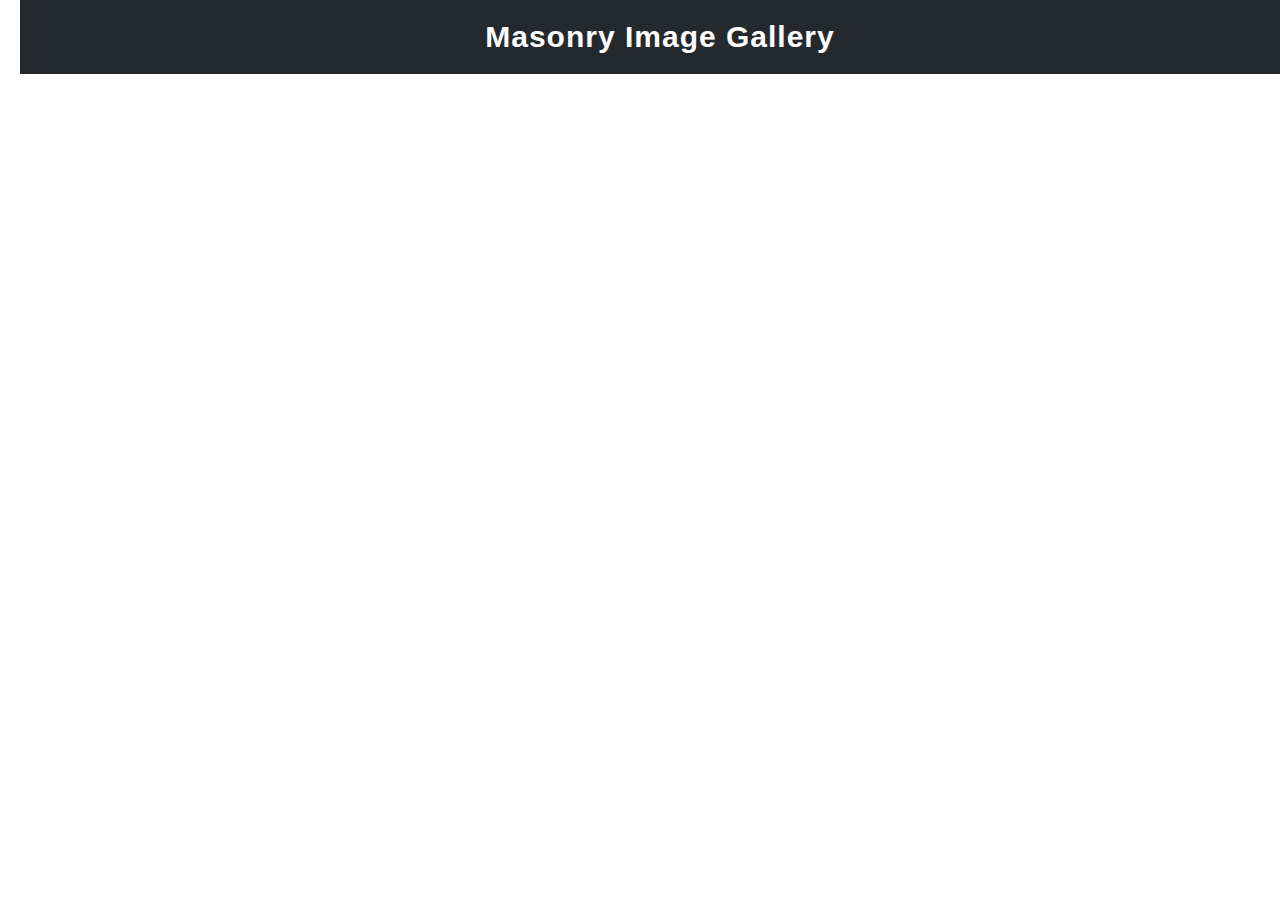
<file: w3.html>
<!DOCTYPE html>
<!-- Coding by CodingLab | www.codinglabweb.com-->
<html lang="en" dir="ltr">
  <head>
    <meta charset="UTF-8">
    <!--<title> Image Gallery with Lightbox | CodingLab </title>-->
    <link rel="stylesheet" href="style.css">
    <meta name="viewport" content="width=device-width, initial-scale=1.0">
    <!-- Fontawesome CDN Link -->
    <link rel="stylesheet" href="https://cdnjs.cloudflare.com/ajax/libs/font-awesome/6.0.0-beta3/css/all.min.css"/>
   </head>
<body>
  <section>
    <div class="lightBox">
      <div class="lightBox_content">
        <i class="fas fa-times close"></i>
        <div class="logo_icons">
          <a href="#">
            <!--img class="logoImg" src="images/logo.png" alt=""-->
            <div class="text_content">
              <span class="name">CodingLab</span>
              <span class="followers">50k followers</span>
            </div>
          </a>
          <div class="icons">
            <i class="fas fa-heart"></i>
            <i class="fas fa-arrow-down"></i>
          </div>
        </div>
        <div class="showImg">
          <div class="image">
            <!--<img src="images/img1.jpg" alt="">-->
          </div>
        </div>
      </div>
    </div>

    <div class="image-gallery">
      <header>Masonry Image Gallery</header>
      <div class="image-container">
        <div class="image-box">
          <!--img class="gImg" src="images/img1.jpg" alt=""-->
          <div class="logo_icons">
            <a href="#">
              <!--img class="logoImg" src="images/logo.png" alt=""-->
              <div class="text_content">
                <span class="name">CodingLab</span>
                <span class="followers">50k followers</span>
              </div>
            </a>
            <div class="icons">
              <i class="fas fa-heart"></i>
              <i class="fas fa-arrow-down"></i>
            </div>
          </div>
        </div>
        <div class="image-box">
          <!--img class="gImg" src="images/img2.jpg" alt=""-->
          <div class="logo_icons">
            <a href="#">
              <!--img class="logoImg" src="images/logo.png" alt=""-->
              <div class="text_content">
                <span class="name">CodingLab</span>
                <span class="followers">50k followers</span>
              </div>
            </a>
            <div class="icons">
              <i class="fas fa-heart"></i>
              <i class="fas fa-arrow-down"></i>
            </div>
          </div>
        </div>
        <div class="image-box">
          <!--img class="gImg" src="images/img3.jpg" alt=""-->
          <div class="logo_icons">
            <a href="#">
              <!--img class="logoImg" src="images/logo.png" alt=""-->
              <div class="text_content">
                <span class="name">CodingLab</span>
                <span class="followers">50k followers</span>
              </div>
            </a>
            <div class="icons">
              <i class="fas fa-heart"></i>
              <i class="fas fa-arrow-down"></i>
            </div>
          </div>
        </div>
        <div class="image-box">
          <!--img class="gImg" src="images/img4.jpg" alt=""-->
          <div class="logo_icons">
            <a href="#">
              <!--img class="logoImg" src="images/logo.png" alt=""-->
              <div class="text_content">
                <span class="name">CodingLab</span>
                <span class="followers">50k followers</span>
              </div>
            </a>
            <div class="icons">
              <i class="fas fa-heart"></i>
              <i class="fas fa-arrow-down"></i>
            </div>
          </div>
        </div>
        <div class="image-box">
          <!--img class="gImg" src="images/img5.jpg" alt=""-->
          <div class="logo_icons">
            <a href="#">
              <!--img class="logoImg" src="images/logo.png" alt=""-->
              <div class="text_content">
                <span class="name">CodingLab</span>
                <span class="followers">50k followers</span>
              </div>
            </a>
            <div class="icons">
              <i class="fas fa-heart"></i>
              <i class="fas fa-arrow-down"></i>
            </div>
          </div>
        </div>
        <div class="image-box">
          <!--img class="gImg" src="images/img6.jpg" alt=""-->
          <div class="logo_icons">
            <a href="#">
              <!--img class="logoImg" src="images/logo.png" alt=""-->
              <div class="text_content">
                <span class="name">CodingLab</span>
                <span class="followers">50k followers</span>
              </div>
            </a>
            <div class="icons">
              <i class="fas fa-heart"></i>
              <i class="fas fa-arrow-down"></i>
            </div>
          </div>
        </div>
        <div class="image-box">
          <!--img class="gImg" src="images/img7.jpg" alt=""-->
          <div class="logo_icons">
            <a href="#">
              <!--img class="logoImg" src="images/logo.png" alt=""-->
              <div class="text_content">
                <span class="name">CodingLab</span>
                <span class="followers">50k followers</span>
              </div>
            </a>
            <div class="icons">
              <i class="fas fa-heart"></i>
              <i class="fas fa-arrow-down"></i>
            </div>
          </div>
        </div>
        <div class="image-box">
          <!--img class="gImg" src="images/img8.jpg" alt=""-->
          <div class="logo_icons">
            <a href="#">
              <!--img class="logoImg" src="images/logo.png" alt=""-->
              <div class="text_content">
                <span class="name">CodingLab</span>
                <span class="followers">50k followers</span>
              </div>
            </a>
            <div class="icons">
              <i class="fas fa-heart"></i>
              <i class="fas fa-arrow-down"></i>
            </div>
          </div>
        </div>
        <div class="image-box">
          <!--img class="gImg" src="images/img9.jpg" alt=""-->
          <div class="logo_icons">
            <a href="#">
              <!--img class="logoImg" src="images/logo.png" alt=""-->
              <div class="text_content">
                <span class="name">CodingLab</span>
                <span class="followers">50k followers</span>
              </div>
            </a>
            <div class="icons">
              <i class="fas fa-heart"></i>
              <i class="fas fa-arrow-down"></i>
            </div>
          </div>
        </div>
        <div class="image-box">
          <!--img class="gImg" src="images/img10.jpg" alt=""-->
          <div class="logo_icons">
            <a href="#">
              <!--img class="logoImg" src="images/logo.png" alt=""-->
              <div class="text_content">
                <span class="name">CodingLab</span>
                <span class="followers">50k followers</span>
              </div>
            </a>
            <div class="icons">
              <i class="fas fa-heart"></i>
              <i class="fas fa-arrow-down"></i>
            </div>
          </div>
        </div>
        <div class="image-box">
          <!--img class="gImg" src="images/img11.jpg" alt=""-->
          <div class="logo_icons">
            <a href="#">
              <!--img class="logoImg" src="images/logo.png" alt=""-->
              <div class="text_content">
                <span class="name">CodingLab</span>
                <span class="followers">50k followers</span>
              </div>
            </a>
            <div class="icons">
              <i class="fas fa-heart"></i>
              <i class="fas fa-arrow-down"></i>
            </div>
          </div>
        </div>
        <div class="image-box">
          <!--img class="gImg" src="images/img12.jpg" alt=""-->
          <div class="logo_icons">
            <a href="#">
              <!--img class="logoImg" src="images/logo.png" alt=""-->
              <div class="text_content">
                <span class="name">CodingLab</span>
                <span class="followers">50k followers</span>
              </div>
            </a>
            <div class="icons">
              <i class="fas fa-heart"></i>
              <i class="fas fa-arrow-down"></i>
            </div>
          </div>
        </div>
        <div class="image-box">
          <!--img class="gImg" src="images/img13.jpg" alt=""-->
          <div class="logo_icons">
            <a href="#">
              <!--img class="logoImg" src="images/logo.png" alt=""-->
              <div class="text_content">
                <span class="name">CodingLab</span>
                <span class="followers">50k followers</span>
              </div>
            </a>
            <div class="icons">
              <i class="fas fa-heart"></i>
              <i class="fas fa-arrow-down"></i>
            </div>
          </div>
        </div>
        <div class="image-box">
          <!--img class="gImg" src="images/img14.jpg" alt=""-->
          <div class="logo_icons">
            <a href="#">
              <!--img class="logoImg" src="images/logo.png" alt=""-->
              <div class="text_content">
                <span class="name">CodingLab</span>
                <span class="followers">50k followers</span>
              </div>
            </a>
            <div class="icons">
              <i class="fas fa-heart"></i>
              <i class="fas fa-arrow-down"></i>
            </div>
          </div>
        </div>
        <div class="image-box">
          <!--img class="gImg" src="images/img15.jpg" alt=""-->
          <div class="logo_icons">
            <a href="#">
              <!--img class="logoImg" src="images/logo.png" alt=""-->
              <div class="text_content">
                <span class="name">CodingLab</span>
                <span class="followers">50k followers</span>
              </div>
            </a>
            <div class="icons">
              <i class="fas fa-heart"></i>
              <i class="fas fa-arrow-down"></i>
            </div>
          </div>
        </div>
      </div>
    </div>
  </section>

  <script>

  let body = document.querySelector("body"),
      lightBox = document.querySelector(".lightBox"),
      img = document.querySelectorAll(".gImg"),
      showImg = lightBox.querySelector(".showImg img"),
      close = lightBox .querySelector(".close");

     for (let image of img) {
       image.addEventListener("click", ()=>{
         showImg.src = image.src;
         lightBox.style.display = "block";
         body.style.overflow = "hidden";
         close.onclick = ()=>{
           lightBox.style.display = "none";
           body.style.overflow = "visible";
         };
       });
     }

  </script>

</body>
</html>


<style>
  
  /* @import url('https://fonts.googleapis.com/css?family=Poppins:400,500,600,700&display=swap'); */
*{
  margin: 0;
  padding: 0;
  box-sizing: border-box;
  font-family: 'Poppins', sans-serif;
}
section{
  position: relative;
  min-height: 100vh;
  width: 100%;
  margin: 0 20px;
}
section .lightBox{
  position: fixed;
  top: 0;
  left: 0;
  height: 100%;
  width: 100%;
  background: rgba(0,0,0,0.6);
  z-index: 100;
  display: none;
}
.lightBox .lightBox_content{
  position: fixed;
  left: 50%;
  top: 50%;
  transform: translate(-50%, -50%);
  max-width: 950px;
  width: 100%;
  background: #fff;
  border-radius: 12px;
  box-shadow: 0 5px 10px rgba(0, 0, 0, 0.2);
  padding: 20px;
}
.lightBox_content .close{
  position: absolute;
  top: 0;
  left: -40px;
  font-size: 30px;
  color: #fff;
  cursor: pointer;
  opacity: 0.8;
}
.lightBox_content .close:hover{
  opacity: 1;
}
section .logo_icons{
  display: flex;
  align-items: center;
  justify-content: space-between;
  padding-bottom: 20px;
}
section .logo_icons a{
  display: flex;
  align-items: center;
  text-decoration: none;
}
section .logo_icons .logoImg{
  height: 40px;
  width: 40px;
  border-radius: 50%;
}
section .logo_icons .text_content{
  display: flex;
  flex-direction: column;
  margin-left: 10px;
  color: #333;
  font-size: 16px;
  font-weight: 500;
}
.logo_icons .text_content .followers{
  font-size: 13px;
  margin-top: -5px;
}
section .logo_icons .icons i{
  height: 35px;
  width: 35px;
  background: #ccc;
  text-align: center;
  line-height: 35px;
  font-size: 16px;
  color: #fff;
  border-radius: 4px;
  margin: 0 5px;
  cursor: pointer;
  transition: all 0.3s ease;
}
.lightBox .logo_icons .icons i:hover{
  color: #fff;
  background: #7d2ae8;
}
section .lightBox .showImg{
  display: flex;
  justify-content: center;
  height: 100%;
  width: 100%;
}
.lightBox .showImg .image{
  max-height: 700px;
  max-width: 900px;
}
.showImg .image img{
  width: 100%;
  height: 100%;
  object-fit: contain;
}
section .image-gallery{
  max-width: 1300px;
  min-height: 100vh;
  width: 100%;
  background: #fff;
  margin: auto;
}
.image-gallery header{
  color: #fff;
  font-size: 30px;
  font-weight: 600;
  text-align: center;
  background: #24292d;
  padding: 20px 0;
  letter-spacing: 1px;
}
.image-gallery .image-container{
  columns: 3;
  margin-top: 20px;
  gap: 15px;
}
.image-container img{
  width: 100%;
  box-shadow: 0 5px 10px rgba(0, 0, 0, 0.1);
}
.image-container .image-box{
  position: relative;
  cursor: pointer;
  margin: 10px 0;
}
.image-box .logo_icons{
  position: absolute;
  bottom: 5px;
  left: 0;
  width: 100%;
  padding: 10px 15px;
  background: rgba(0, 0, 0, 0.2);
  box-shadow: 0 -10px 10px rgba(0, 0, 0, 0.2);
  opacity: 0;
  pointer-events: none;
  transition: all 0.3s ease;
}
.image-box:hover .logo_icons{
  opacity: 1;
  pointer-events: auto;
}
.image-box .logo_icons .icons i{
  color: #b4b4b4;
  background: #fff;
}
.logo_icons .icons i:hover{
  color: #707070;
}
section .image-gallery .logo_icons .text_content{
  color: #fff;
  font-size: 14px
}
section .image-gallery .text_content .followers{
  font-size: 12px;
  font-weight: 400;
  margin-top: -4px;
}
@media (max-width: 1034px) {
  .lightBox_content .close{
    top: -40px;
    left: 10px;
  }
}
@media (max-width: 1002px) {
  .image-gallery .image-container{
    columns: 2;
  }
}
@media (max-width: 602px) {
  .image-gallery .image-container{
    columns: 1;
  }
}
@media (max-width: 602px) {
  .image-gallery header{
    font-size: 25px;
  }
}


</style>
</file>
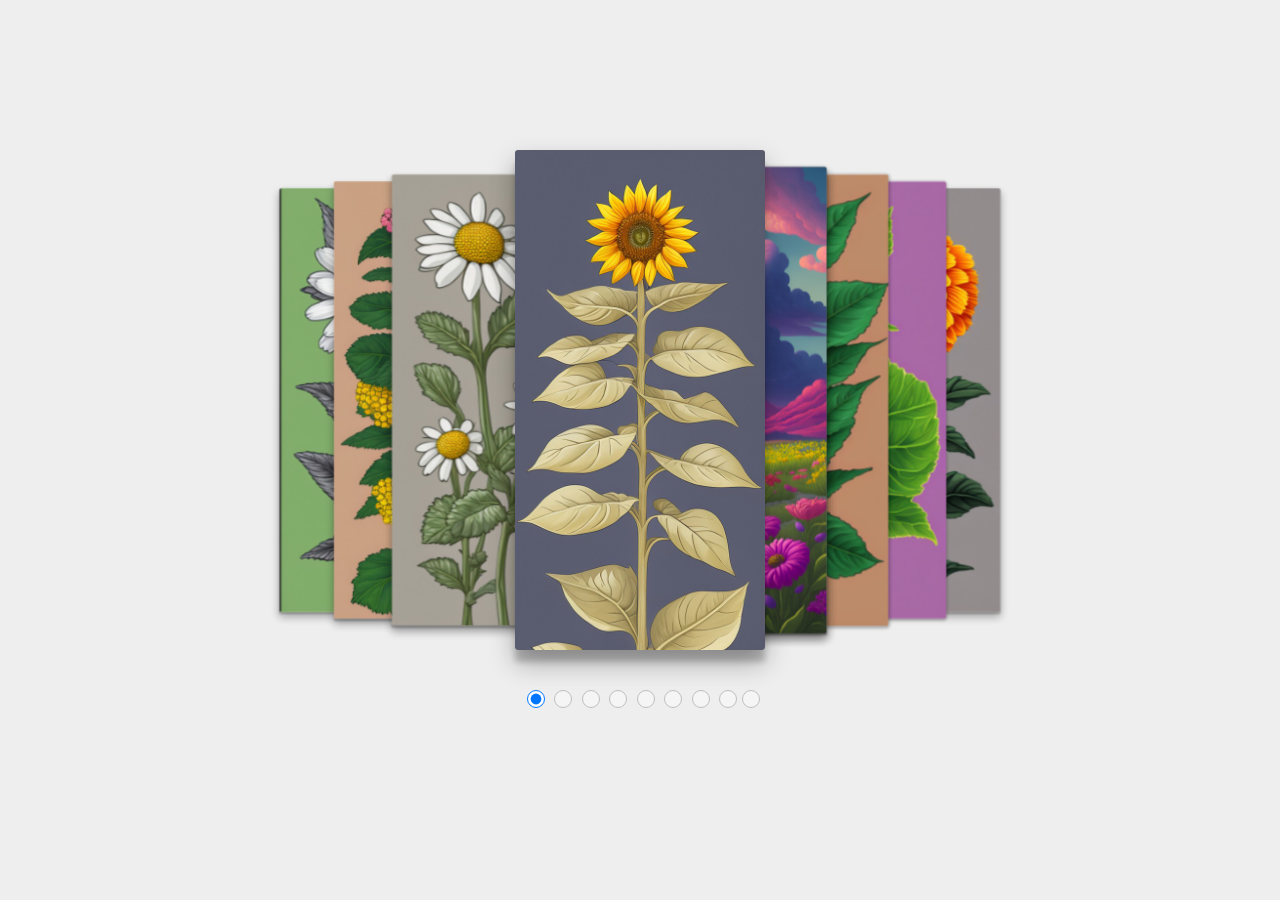
<file: yt.html>
<!DOCTYPE html>
<html lang="en">
  <!-- Design by foolishdeveloper.com -->
<head>
  <meta charset="UTF-8">
  <meta name="viewport" content="width=device-width, initial-scale=1.0">
  <meta http-equiv="X-UA-Compatible" content="ie=edge">
  <title>3d Image Slider with Carousel using HTML & CSS</title>
  <style media="screen">
    body {
    margin: 0;
    background: #EEE;
    user-select: none;
    font-family: sans-serif;
  }
  
  #slider {
    position: relative;
    width: 250px;
    /* height: 32vw; */
    top: 0%;
    height: 500px;
    margin: 150px auto;
    font-family: 'Helvetica Neue', sans-serif;
    perspective: 1400px;
    transform-style: preserve-3d;
  }
  
  input[type=radio] {
    position: relative;
    top: 108%;
    left: 38%;
    width: 18px;
    height: 18px;
    margin: 0 5px 0 0;
    opacity: 0.4;
    transform: translateX(-83px);
    cursor: pointer;
  }
  
  
  input[type=radio]:nth-child(8) {
    margin-right: 0px;
  }
  
  input[type=radio]:checked {
    opacity: 1;
  }
  
  
  
  
  #slider label,
  #slider label img {
    position: absolute;
    width: 100%;
    height: 100%;
    left: 0;
    top: 0;
    color: white;
    font-size: 70px;
    font-weight: bold;
    border-radius: 3px;
    cursor: pointer;
    display: flex;
    align-items: center;
    justify-content: center;
    transition: transform 400ms ease;
  }
  
  
  
  /* Slider Functionality */
  
  /* Active Slide */
  #s1:checked ~ #slide1,
   #s2:checked ~ #slide2,
    #s3:checked ~ #slide3,
     #s4:checked ~ #slide4,
      #s5:checked ~ #slide5, 
       #s6:checked ~ #slide6,
        #s7:checked ~ #slide7,
         #s8:checked ~ #slide8,
          #s9:checked ~ #slide9{
    box-shadow: 0 13px 26px rgba(0,0,0, 0.3), 0 12px 6px rgba(0,0,0, 0.2);
    transform: translate3d(0%, 0, 0px);
  }
  
  /* Next Slide */
  #s1:checked ~ #slide2,
   #s2:checked ~ #slide3,
    #s3:checked ~ #slide4,
     #s4:checked ~ #slide5,
      #s5:checked ~ #slide6, 
       #s6:checked ~ #slide7,
        #s7:checked ~ #slide8,
         #s8:checked ~ #slide9,
          #s9:checked ~ #slide1{
    box-shadow: 0 6px 10px rgba(0,0,0, 0.3), 0 2px 2px rgba(0,0,0, 0.2);
    transform: translate3d(30%, 0, -100px);
  }
  
  
  /* Next to Next Slide */
  #s1:checked ~ #slide3,
   #s2:checked ~ #slide4,
    #s3:checked ~ #slide5,
     #s4:checked ~ #slide6,
      #s5:checked ~ #slide7, 
       #s6:checked ~ #slide8,
        #s7:checked ~ #slide9,
         #s8:checked ~ #slide1,
          #s9:checked ~ #slide2 {
    box-shadow: 0 1px 4px rgba(0,0,0, 0.4);
    transform: translate3d(60%, 0, -150px);
  }
  
  /* Previous to Previous Slide */
  #s1:checked ~ #slide4,
   #s2:checked ~ #slide5,
    #s3:checked ~ #slide6,
     #s4:checked ~ #slide7,
      #s5:checked ~ #slide8, 
       #s6:checked ~ #slide9,
        #s7:checked ~ #slide1,
         #s8:checked ~ #slide2,
          #s9:checked ~ #slide3{
    box-shadow: 0 1px 4px rgba(0,0,0, 0.4);
    transform: translate3d(90%, 0, -200px);
  }
  
  /* Previous Slide */
  #s1:checked ~ #slide5,
   #s2:checked ~ #slide6,
    #s3:checked ~ #slide7,
     #s4:checked ~ #slide8,
      #s5:checked ~ #slide1, 
       #s6:checked ~ #slide2,
        #s7:checked ~ #slide3,
         #s8:checked ~ #slide4{
    box-shadow: 0 6px 10px rgba(0,0,0, 0.3), 0 2px 2px rgba(0,0,0, 0.2);
    transform: translate3d(120%, 0, -250px);
  }
  
  #s1:checked ~ #slide6,
   #s2:checked ~ #slide7,
    #s3:checked ~ #slide8,
     #s4:checked ~ #slide9,
      #s5:checked ~ #slide1, 
       #s6:checked ~ #slide1,
        #s7:checked ~ #slide2,
         #s8:checked ~ #slide3,
          #s9:checked ~ #slide4{
    box-shadow: 0 6px 10px rgba(0,0,0, 0.3), 0 2px 2px rgba(0,0,0, 0.2);
    transform: translate3d(-120%, 0, -250px);
  }
  
  #s1:checked ~ #slide7,
   #s2:checked ~ #slide8,
    #s3:checked ~ #slide9,
     #s4:checked ~ #slide1,
      #s5:checked ~ #slide2, 
       #s6:checked ~ #slide3,
        #s7:checked ~ #slide4,
         #s8:checked ~ #slide5,
          #s9:checked ~ #slide6{
    box-shadow: 0 6px 10px rgba(0,0,0, 0.3), 0 2px 2px rgba(0,0,0, 0.2);
    transform: translate3d(-90%, 0, -200px);
  }
  
  #s1:checked ~ #slide8,
   #s2:checked ~ #slide9,
    #s3:checked ~ #slide1,
     #s4:checked ~ #slide2,
      #s5:checked ~ #slide3, 
       #s6:checked ~ #slide4,
        #s7:checked ~ #slide5,
         #s8:checked ~ #slide6,
          #s9:checked ~ #slide7{
    box-shadow: 0 6px 10px rgba(0,0,0, 0.3), 0 2px 2px rgba(0,0,0, 0.2);
    transform: translate3d(-60%, 0, -150px);
  }
  
  #s1:checked ~ #slide9,
   #s2:checked ~ #slide1,
    #s3:checked ~ #slide2,
     #s4:checked ~ #slide3,
      #s5:checked ~ #slide4, 
       #s6:checked ~ #slide5,
        #s7:checked ~ #slide6,
         #s8:checked ~ #slide7,
          #s9:checked ~ #slide8{
    box-shadow: 0 6px 10px rgba(0,0,0, 0.3), 0 2px 2px rgba(0,0,0, 0.2);
    transform: translate3d(30%, 0, -100px);
  }
  
  
  
  
    </style>
  
  <section id="slider">
    <input type="radio" name="slider" id="s1" checked>
    <input type="radio" name="slider" id="s2">
    <input type="radio" name="slider" id="s3">
    <input type="radio" name="slider" id="s4">
    <input type="radio" name="slider" id="s5">
    <input type="radio" name="slider" id="s6">
    <input type="radio" name="slider" id="s7">
    <input type="radio" name="slider" id="s8">
    <input type="radio" name="slider" id="s9">
  
    <label for="s1" id="slide1"><img src="sunflower.jpg" alt=""></label>
    <label for="s2" id="slide2"><img src="rose.jpg" alt=""></label>
    <label for="s3" id="slide3"><img src="Balsam.jpg" alt=""></label>
    <label for="s4" id="slide4"><img src="Sweet_Violet.jpg" alt=""></label>
    <label for="s5" id="slide5"><img src="Marigold.jpg" alt=""></label>
    <label for="s6" id="slide6"><img src="Daisy.jpg" alt=""></label>
    <label for="s7" id="slide7"><img src="Common_Lantana.jpg" alt=""></label>
    <label for="s8" id="slide8"><img src="Chamomile.jpg" alt=""></label>
    <label for="s9" id="slide9"><img src="garden.jpg" alt=""></label>
  </section>

</body>
</html>
</file>
<file: style.css>
*{
    margin: 0;
    padding: 0;
    text-decoration: none;
    list-style: none;
}
body{
    position: relative;
}
.navbar{
    width: 100%;
    background-position: center;
    background-size: cover;
    position: relative;
}
nav .logo{
    width: 120px;
}
nav .logo:hover{
    opacity: 0.8;
}
nav{
    z-index: 2;
    background: white;
    width: 100%;
    border-bottom: 2px solid black;
    top: 0;
    left: 0;
    position: fixed;
    display: flex;
    align-items: center;    
    justify-content: space-between;
    padding-top: 1%;
}
.navbar .menu{
    display: flex;
    width: 30%;
    justify-content: space-evenly;
}
.ri-close-line{
    display: none;
}
.social{
    width: 15%;
    display: flex;
    justify-content: space-evenly;
}
.social img{
    border: 2px solid black;
    border-radius: 100%;
    width: 35px;
    transition: 0.4s;
}
.social img:hover{
    box-shadow: 2px 2px 10px 2px rgba(0, 0, 0, 0.429);
}
.ri-menu-line{
    display: none;
    font-size: 35px;
}
nav .menu a{
    color: black;
    font-size: 18px;
    transition: 0.2s;
}
nav .menu a:hover{
    color: rgb(132, 0, 255);
}
nav .menu a::after{
    content: '';
    width: 0%;
    height: 2px;
    background: rgb(40, 109, 238);
    display: block;
    margin: auto;
    transition: 0.5s;
}
nav .menu a:hover::after{
    width: 100%;
}
nav .menu a.about{
    color:rgb(40, 109, 238);
}
nav .menu a.about::after{
    content: '';
    width: 0%;
    height: 2px;
    background: rgb(0, 0, 0);
    display: block;
    margin: auto;
    transition: 0.5s;
}
nav .menu a.about:hover::after{
    width: 100%;
}
@media(max-width:760px)
{   
    nav .logo{
        width: 80px;
    }
    .navbar nav .menu{
        position: absolute;
        top: 115%;
        width: 230px;
        right: 5px;
        height: 30vh;
        background-color: black;
        display: flex;
        flex-direction: column;
        justify-content: flex-start;
        border-radius: 10px;
        text-align: center;
        height: 0vh;
        overflow: hidden;
        z-index: 1;
        transition: 0.5s;
    }
    nav .fa{
        width: 30px;
        display: block;
        color: rgb(254, 245, 245);
        font-size: 22px;
        cursor: pointer; 
    } 
    .navbar nav li a{
        color: aliceblue;
    }
    .navbar .menu .ri-close-line{
        display: block;
        color: aliceblue;
        font-size: 30px;
    }
    .social{
        width: 50%;
    }   
    .ri-menu-line{
        display: block;
        font-size: 40px;
        color: black;
    }
    .navbar .menu li{
        margin: 0;
        margin-top: 20px;
    }
    .navbar nav .about{
        color: burlywood;
    }
    .navbar nav .menu .about::after{
        content: '';
        width: 0%;
        height: 2px;
        display: block;
        background-color: aliceblue;
        margin: auto;
        transition: 0.5s;
    }
    .navbar nav .menu .about::after:hover{
        width: 100%;
    }
}

.intro{
    width: 100%;
    margin: 10% 0% 0% 0%;
    border-bottom: 2px solid black;
}
.intro .text-intro{
    margin: 0 0 0 20%;
    width: 60%;
}
.intro .text-intro p{
    padding: 15px 0px 0px;
    font-size: 17px;
}
.intro .text-intro p .earth{
    font-weight: 700;
    color: rgb(40, 109, 238);
}
.intro .text-intro p .nft{
    font-weight: 700;
    color: rgb(1, 182, 1);
}
.intro .img-intro img{
    width: 24%;
    border: 2px solid black;
    /* border-radius: 20px; */
}
.intro .img-intro{
    width: 80%;
    margin: 2% 0% 2% 10%;
    display: flex;
    justify-content: space-evenly;
}
@media(max-width:760px){
    .intro{
        margin: 15% 0% 0% 0%;
    }
    .intro .text-intro{
        margin: 0 0 0 5%;
        width: 80%;
    }
    .intro .img-intro{
        width: 100%;
        margin: 2% 0% 2% 2%;
        display: flex;
        flex-direction: column;
        justify-content: space-between;
    }
    .intro .img-intro img{
        width: 96%;
        border: 2px solid black;
        border-radius: 20px;
    }
}



.cards{
    width: 100%;
    margin: 0 0 0 0%;
    background: linear-gradient(to right bottom, rgba(1, 182, 1, 0.5) 50%, rgba(40, 109, 238, 0.632) 50.3%);
    text-align: center;
    border-bottom: 2px solid black;
}

.cards h1{
    padding: 40px 0 0 0;
}




/* <<<<<<<<<<<<<<<====================Gallery============================================>>>>>>>>>>>>>>>> */
.filter-content{
    width: 100%;
    height: 100%    ;
}
.gal .filter-content{
    top: 200px;
}


.gal .filter-content ul img{
    width: 40px;
    margin: 0 20px 0 20px ;
}
.gal .filter-content ul li{
    cursor: pointer;
    font-size: 20px;
    display: flex;
    /* justify-content: space-evenly; */
    padding: 10px 0 0 0px ;
    border-bottom: 2px solid black;
    align-items: center;
    font-weight: bold;
}
.gal .filter-content ul li:hover{
    opacity: 0.8;
    background-color: rgba(40, 109, 238, 0.632);
}
.gal .filter-content ul .filter-flower{
    border-top: 2px solid black;
    margin: 2px 0 0 0 ;
}
.gal .filter-content ul{
    position: fixed;
    display: flex;
    flex-direction: column;
    width: 25%;
    text-align: center;
    box-shadow: 10px 10px 15px rgba(0, 0, 0, 0.338);
    margin: 10% 0 0 0;
}
.gal .filter-content ul h1{
    color: rgb(1, 182, 1);
    font-size: 30px;
    margin: 20px 0 20px 0 ;
}
.gal .nft-images{
    width: 73%;
    padding: 100px 0 0 27%
}

.nft-images img{
    width: 250px;
}
html{
    scroll-behavior: smooth;
}
@media(max-width:760px){
    .gal .filter-content ul h1{
        display: none;
    }
    .gal .filter-content ul{
        width: 100%;
        margin: 50px 0 0 0;
        display: flex;
        flex-direction: row;
        justify-content: space-evenly;
        box-shadow: none;
        /* border-bottom: 2px solid black; */
        /* flex-wrap: wrap; */
    }
    .gal .filter-content ul img{
        width: 25px;
        margin: 0 0px 0 0px ;
    }
    .gal .filter-content ul .filter-title{
        display: none;
    }

    .gal .nft-images{
        /* margin: 110px 0 0 2%; */
        padding: 110px 0 0 5%
    }
}



/* <<<<<<<<<<<<<<<====================Gallery============================================>>>>>>>>>>>>>>>> */

/* <<<<<<<<<<<<<<<<<<<<<<<<<<==================about=============================================>>>>>>>>>>>>> */
.team{
    width: 90%;
    margin: 10% 0 0 5% ;
    display: flex;
    justify-content: space-evenly;
    flex-wrap: wrap;
}
.team .team-member img{
    width: 100px;
    border-radius: 50%;
    margin: 10px 0 0 10px;
}

.team .team-member{
    width: 270px;
    align-items: center;
    text-align: center;
    border: 1px solid black;
    border-radius: 5px;
    transition: 0.5s;
    margin: 10px 0 0 0;
}
.team .team-member:hover{
    box-shadow: 2px 2px 20px rgba(0, 0, 0, 0.341);

}
.team .team-member h3{
    padding: 10px 0 10px 5px;
}
.team .team-member p{
    padding: 10px 10px 10px 5px;
}
.team .team-member .member-social{
    display: flex;
    flex-direction: row;
    justify-content: space-evenly;
    padding: 10px 0 10px 10px;
}
.team .team-member .member-social i{
    font-size: 30px;
}
.team .team-member .member-social a{
    color: black;
}
.team .team-member .member-social a:hover{
    color: rgb(40, 109, 238);
    opacity: 0.8;
}
/* <<<<<<<<<<<<<<<<<<<<<<<<<<==================about=============================================>>>>>>>>>>>>> */
</file>
